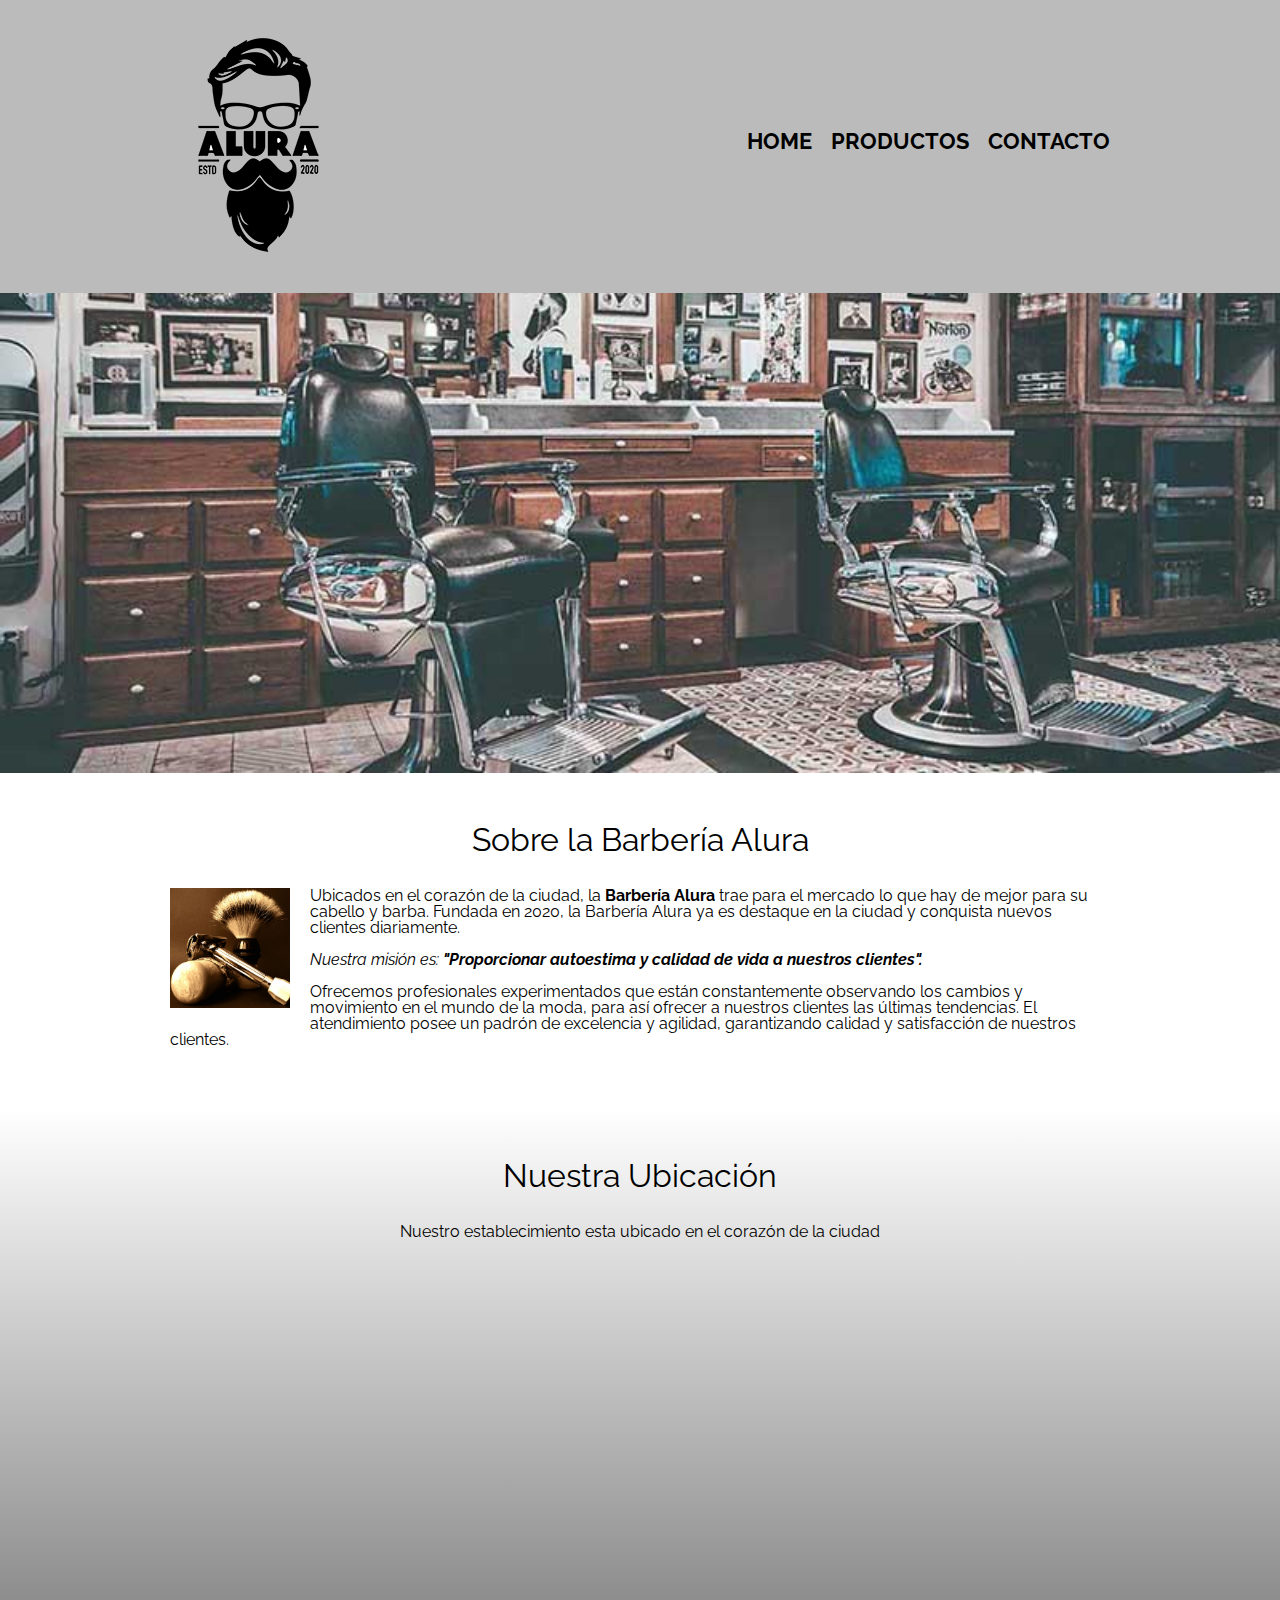
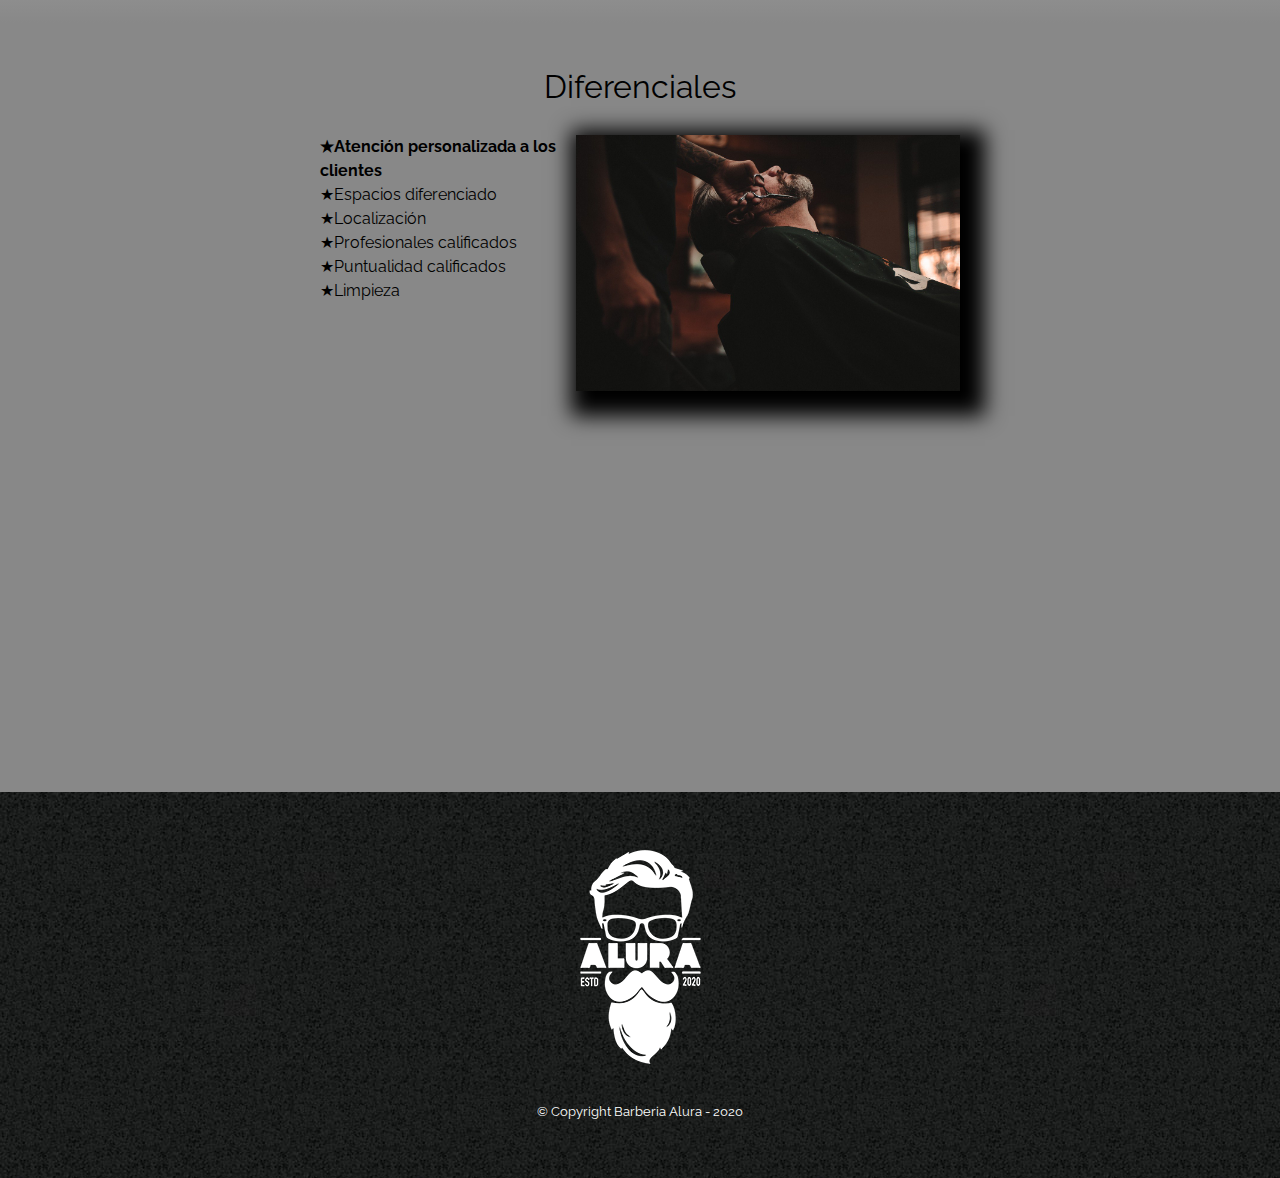
<file: index.html>
<!DOCTYPE html>
<html lang="es">
    <head>
        <meta charset="UTF-8">
        <meta name="viewport" content="width=device-width, initial-scale=1.0">
        <title>Barbería Alura</title>
        <link rel="stylesheet" href="reset.css">
        <link rel="stylesheet" href="style.css">
        <link rel="preconnect" href="https://fonts.googleapis.com">
<link rel="preconnect" href="https://fonts.gstatic.com" crossorigin>
<link href="https://fonts.googleapis.com/css2?family=Poppins:wght@400;500;600&family=Raleway:wght@400;500;600&display=swap" rel="stylesheet">

        <!-- <style>
            p{
               text-align: center; 
            }
        </style> -->
    </head>
    <body>
        <header>
            <div class="caja">
                <h1><img src="imagenes/logo.png" alt="imagen_logo"></h1>
                <nav>
                    <ul>
                        <li><a href="index.html">Home</a></li>
                        <li><a href="productos.html">Productos</a></li>
                        <li><a href="contacto.html">Contacto</a></li>
                    </ul>
                </nav>
            </div>
        </header>
        <img class="banner" src="imagenes/banner.jpg" alt="imagen_banner">
        <main>
            <!-- <p>ejemplo de selectores con css</p> -->
            <section class="principal">                
                <h2 class="titulo-principal"> Sobre la Barbería Alura</h2>
                <img class="utensilios" src="imagenes/utensilios.jpg" alt="imagen_utensilios">
                <p>Ubicados en el corazón de la ciudad, la <strong> Barbería Alura</strong> trae para el mercado lo que hay de mejor para su cabello y barba. Fundada en 2020, la Barbería Alura ya es destaque en la ciudad y conquista nuevos clientes diariamente.</p>
                <p id="mision"><em>Nuestra misión es: <strong>"Proporcionar autoestima y calidad de vida a nuestros clientes".</strong></em></p>
                <p>Ofrecemos profesionales experimentados que están constantemente observando los cambios y movimiento en el mundo de la moda, para así ofrecer a nuestros clientes las últimas tendencias. El atendimiento posee un padrón de excelencia y agilidad, garantizando calidad y satisfacción de nuestros clientes.</p>
            </section>
            <section class="mapa">
                <h3 class="titulo-principal">Nuestra Ubicación</h3>
                <p>Nuestro establecimiento esta ubicado en el corazón de la ciudad</p>
                <div class="mapa-contenido">
                    <iframe src="https://www.google.com/maps/embed?pb=!1m18!1m12!1m3!1d14625.801579269502!2d-46.64106521014976!3d-23.58817489104431!2m3!1f0!2f0!3f0!3m2!1i1024!2i768!4f13.1!3m3!1m2!1s0x94ce5a2b2ed7f3a1%3A0xab35da2f5ca62674!2sCaelum%20-%20Education%20and%20Innovation!5e0!3m2!1ses-419!2spe!4v1674170168896!5m2!1ses-419!2spe" width="100%" height="300" style="border:0;" allowfullscreen="" loading="lazy" referrerpolicy="no-referrer-when-downgrade"></iframe>
                </div>
                
            </section>
            <section class="diferenciales">
                <h3 class="titulo-principal">Diferenciales</h3>
                <div class="contenido-diferenciales">
                    <ul class="lista-diferenciales">
                        <li class="items">Atención personalizada a los clientes</li>
                        <li class="items">Espacios diferenciado</li>
                        <li class="items">Localización </li>
                        <li class="items">Profesionales calificados</li>
                        <li class="items">Puntualidad calificados</li>
                        <li class="items">Limpieza</li>
                    </ul><img class="imagen-diferenciales" src="imagenes/diferenciales.jpg" alt="imagen_diferenciales">
                </div>
                <div class="video">
                    <iframe width="100%" height="315" src="https://www.youtube.com/embed/wcVVXUV0YUY" title="YouTube video player" frameborder="0" allow="accelerometer; autoplay; clipboard-write; encrypted-media; gyroscope; picture-in-picture; web-share" allowfullscreen></iframe>
                </div>
            </section>            
        </main>
        <footer>
            <img src="imagenes/logo-blanco.png" alt="imagen_logo_barbaria_blanco">
            <p class="copyrigth">&copy Copyright Barberia Alura - 2020</p>
        </footer>
    </body>
</html>
</file>
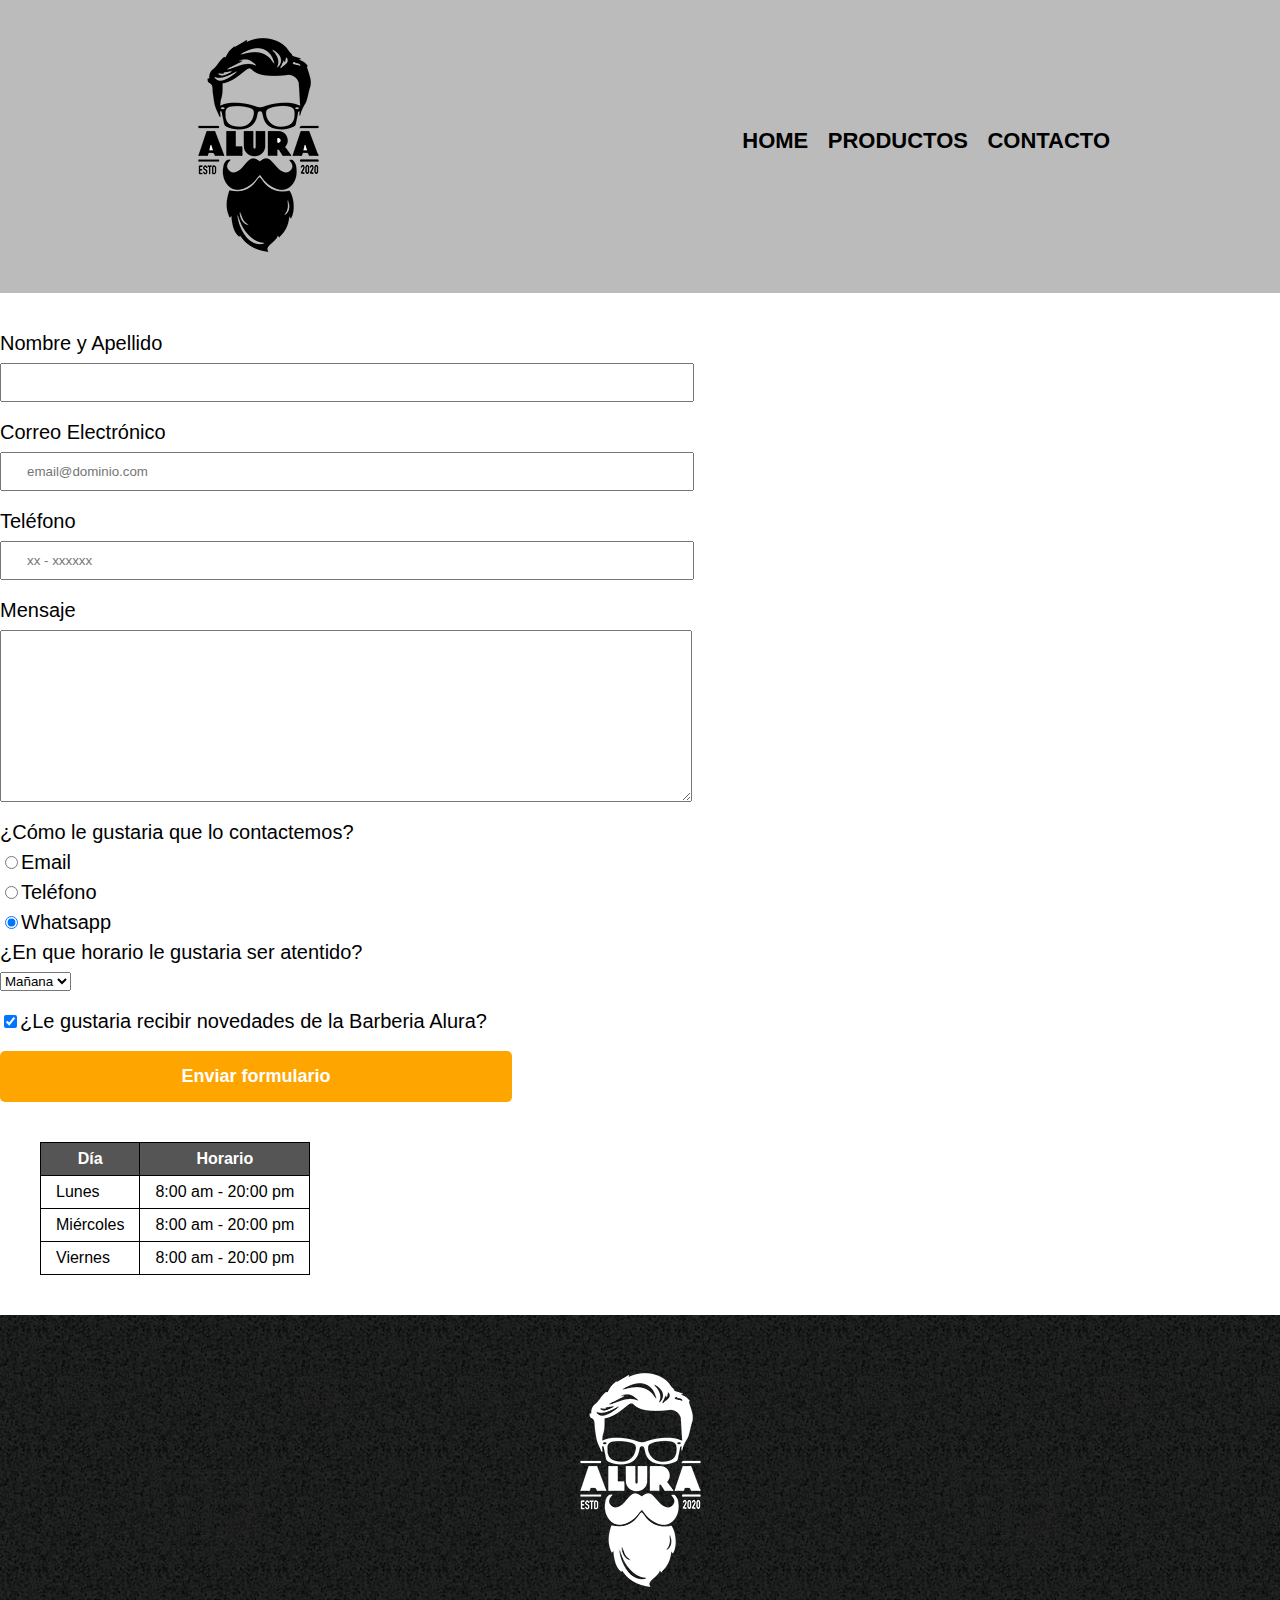
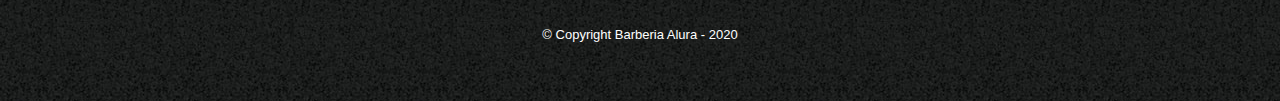
<file: contacto.html>
<!DOCTYPE html>
<html lang="es">
<head>
    <meta charset="UTF-8">
    <title>Contacto - Barberia alura</title>
    <link rel="stylesheet" href="reset.css">
    <link rel="stylesheet" href="style.css">
</head>
<body>
    <header>
        <div class="caja">
            <h1><img src="imagenes/logo.png" alt="logo barberia alura"></h1>
            <nav>
                <ul>
                    <li><a href="index.html">Home</a></li>
                    <li><a href="productos.html">Productos</a></li>
                    <li><a href="contacto.html">Contacto</a></li>
                </ul>
            </nav>
        </div>
    </header>
    <main>
        <form>
            <!-- inputs-->
            <label for="nombreapellido">Nombre y Apellido</label>
            <input type="text" id="nombreapellido" class="input-padron" required>

            <label for="correoelectronico">Correo Electrónico</label>
            <input type="email" id="correoelectronico" class="input-padron" placeholder="email@dominio.com"required>

            <label for="telefono">Teléfono</label>
            <input type="tel" id="telefono" class="input-padron" placeholder="xx - xxxxxx" required>

            <!-- Textarea -->
            <label for="mensaje">Mensaje</label>
            <textarea id="mensaje" cols="70" rows="10" class="input-padron" required></textarea>

            <!-- Opciones radio -->
            <fieldset>
                <!-- <p style="color:aqua;" class="test" id="test">¿Cómo le gustaria que lo contactemos?</p> -->
                <legend>¿Cómo le gustaria que lo contactemos?</legend>

                <label for="radio-email"><input type="radio" name="contacto" value="radio-email" id="radio-email">Email</label>
                <label for="radio-telefono"><input type="radio" name="contacto" value="radio-telefono" id="radio-telefono">Teléfono</label>
                <label for="radio-whatsapp"><input type="radio"  name="contacto" value="radio-whatsapp" id="radio-whatsapp" checked>Whatsapp</label>                
            </fieldset>

            <!-- seleccion dropbox -->
            <fieldset>
                <legend>¿En que horario le gustaria ser atentido?</legend>
                <select>
                    <option value="">Mañana</option>
                    <option value="">Tarde</option>
                    <option value="">Noche</option>
                </select>
            </fieldset>

            <!-- checkbox -->
            <label class="checkbox"><input type="checkbox" checked>¿Le gustaria recibir novedades de la Barberia Alura?</label>
            
            <!-- boton de envia info -->
            <input class="enviar" type="submit" value="Enviar formulario">
        </form>

        <table>
            <thead>
                <tr>
                    <th>Día</th>
                    <th>Horario</th>
                </tr>
            </thead>
            <tbody>
                <tr>
                    <td>Lunes</td>
                    <td>8:00 am - 20:00 pm</td>
                </tr>
                <tr>
                    <td>Miércoles</td>
                    <td>8:00 am - 20:00 pm</td>
                </tr>
                <tr>
                    <td>Viernes</td>
                    <td>8:00 am - 20:00 pm</td>
                </tr>
            </tbody>
        </table>
    </main>
    <footer>
        <img src="imagenes/logo-blanco.png">
        <p class="copyrigth">&copy Copyright Barberia Alura - 2020</p>
    </footer>
</html>
</file>
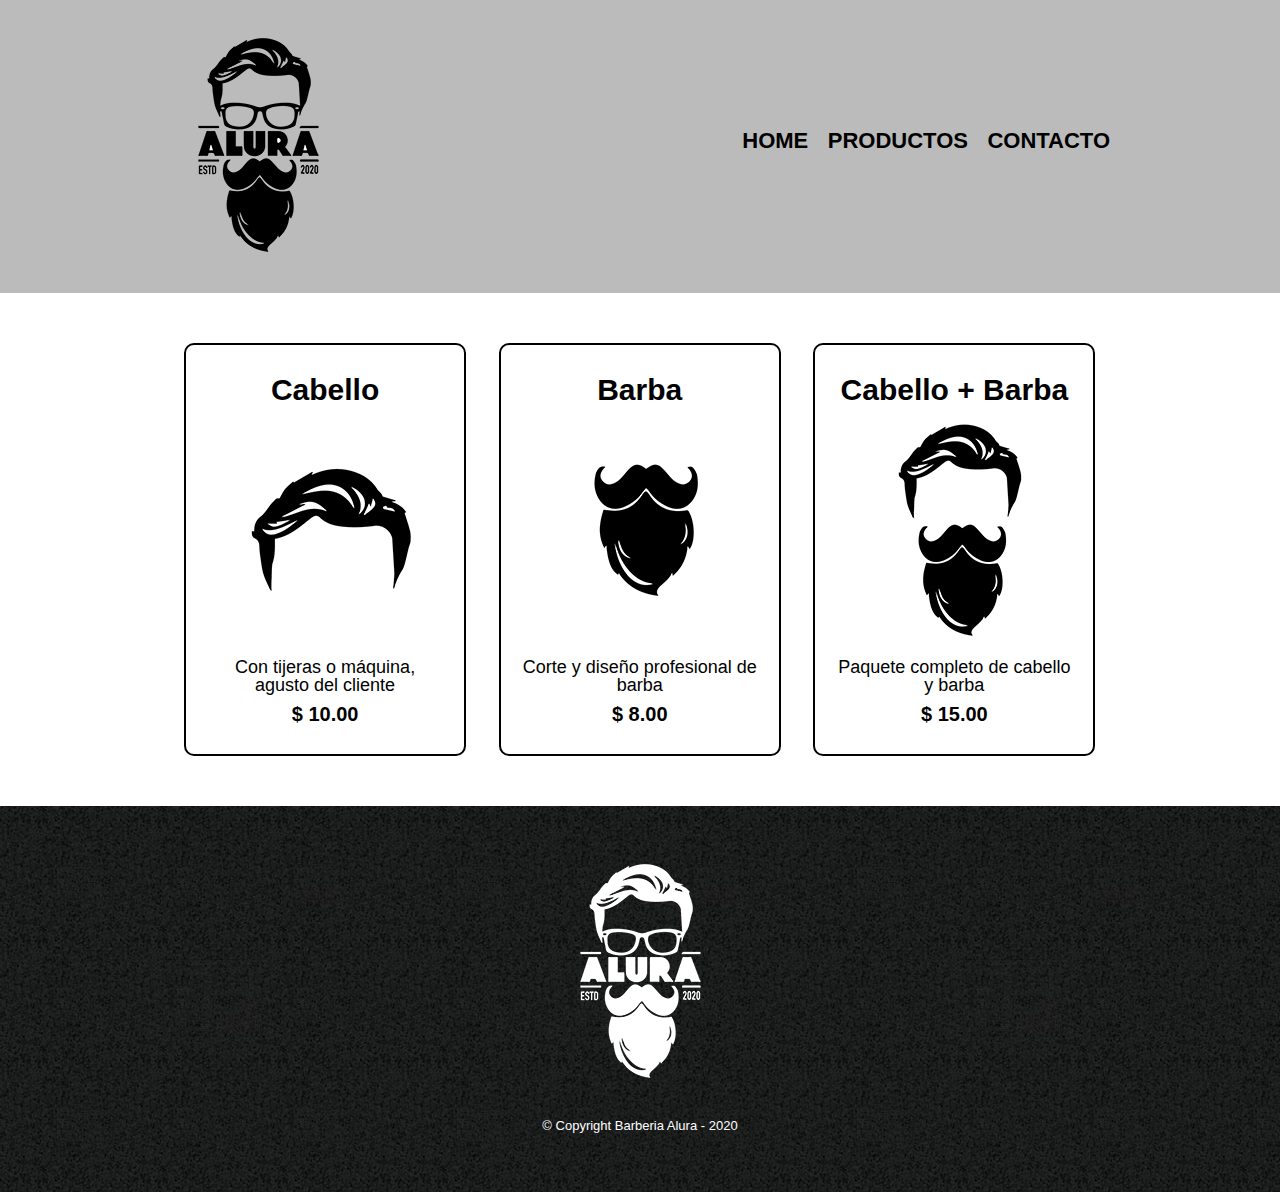
<file: productos.html>
<!DOCTYPE html>
<html lang="es">
<head>
    <meta charset="UTF-8">
    <title>Productos - Barberia alura</title>
    <link rel="stylesheet" href="reset.css">
    <link rel="stylesheet" href="style.css">
</head>
<body>
    <header>
        <div class="caja">
            <h1><img src="imagenes/logo.png" alt="imagen_logo"></h1>
            <nav>
                <ul>
                    <li><a href="index.html">Home</a></li>
                    <li><a href="productos.html">Productos</a></li>
                    <li><a href="contacto.html">Contacto</a></li>
                </ul>
            </nav>
        </div>
    </header>
    <main>
        <ul class="productos">
            <li>
                <h2>Cabello</h2>
                <img src="imagenes/cabello.jpg" alt="imagen_cabello">
                <p class="producto-desc">Con tijeras o máquina, agusto del cliente</p>
                <p class="producto-price">$ 10.00</p>
            </li>
            <li>
                <h2>Barba</h2>
                <img src="imagenes/barba.jpg" alt="imagen_barba">
                <p class="producto-desc">Corte y diseño profesional de barba</p>
                <p class="producto-price">$ 8.00</p>
            </li>
            <li>
                <h2>Cabello + Barba</h2>
                <img src="imagenes/cabello+barba.jpg" alt="imagen_cabello_barba">
                <p class="producto-desc">Paquete completo de cabello y barba</p>
                <p class="producto-price">$ 15.00</p>
            </li>
        </ul>
    </main>
    <footer>
        <img src="imagenes/logo-blanco.png" alt="imagen_logo_barbaria_blanco">
        <p class="copyrigth">&copy Copyright Barberia Alura - 2020</p>
    </footer>
</body>
</html>
</file>
<file: style.css>
body{
    font-family: 'Poppins', sans-serif;
    font-family: 'Raleway', sans-serif;
}

header{
    background-color: #BBBBBB;
    padding: 20px 0;
}
/* 1280 px formato de pantalla */
.caja{
    width: 940px;
    position: relative; 
    margin: 0 auto;
}

nav{
    position:absolute;
    top: 110px;
    right: 0;
}

nav li{
    display: inline;
    margin: 0 0 0 15px;
}

nav a{
    text-transform: uppercase;
    color: #000000;
    font-weight: bold;
    font-size: 22px;
    text-decoration: none;
}

/* captura el movimineto del mouse */
nav a:hover{
    color: #c78c19;
    text-decoration: underline;
}

.productos{
    width: 940px;
    /* position: relative;  */
    margin: 0 auto;
    padding: 50px;
}

.productos li{
    display: inline-block;
    text-align: center;
    width: 30%;
    vertical-align: top;
    /* background: #CCCCCC; */
    margin: 0 1.5%;
    padding: 30px 20px;
    box-sizing: border-box;
    border: 2px solid #000000;
    border-radius: 10px;

    /* border-radius: 10px 25px 40px 50px; */
    /* border-top-left-radius: 10px;
    border-top-right-radius: 25px;
    border-bottom-right-radius: 40px;
    border-bottom-left-radius:  50px; */

    /* border-color: #000000;
    border-width: 2px;
    border-style: solid; */
    /* border-top-width: 10px; */

}

.productos li:hover{
    border-color: #c78c19;
}

/* captura el clic del mouse */
.productos li:active{
    border-color: #088c19;
}

.productos h2{
    font-size: 30px;
    font-weight: bold;
}

.productos li:hover h2{
    font-size: 33px;
}

.producto-desc{
    font-size: 18px;
}

.producto-price{
    font-size: 20px;
    font-weight: bold;
    margin-top: 10px;
}

footer{
    background-image: url(imagenes/bg.jpg);
    text-align: center;
    padding: 40px;
}

.copyrigth{
    color: #FFFFFF;
    font-size: 13px;
    margin: 20px;
}

/* main{

} */

form{
    margin: 40px 0px;
}

form label, form legend{
    display: block;
    font-size: 20px;
    margin: 0 0 10px;
}

/* form input, form textarea{
    display: block;
    margin: 0 0 20px;
    padding: 10px 25px;
    width: 50%;
} */

.input-padron{
    display: block;
    margin: 0 0 20px;
    padding: 10px 25px;
    width: 50%;
}

/* select{
    margin: 20px 0;
} */

.checkbox{
    margin: 20px 0;
}

/* form p{
    color:blue;
}

p{
    color:red;
}

.test{
    color:yellow;
}

p.test{
    color:orange;
}

#test{
    color: pink;
} */

.enviar{
    width: 40%;
    padding: 15px 0; 
    font-size: 18px;
    font-weight: bold;
    color: white;
    background: orange;
    border: none;
    border-radius: 5px;
    transition: 1s all; 
    cursor: pointer;
}

.enviar:hover{
    background: darkorange;
    transform: scale(1.2);
    /* transform: rotate(70deg); */
}

table{
    margin: 40px 40px;
}

thead{
    background: #555555;
    color: white;
    font-weight: bold;
}

td, th{
    border: 1px solid #000000;
    padding: 8px 15px;
}

/* css home */
.banner{
    width: 100%;
}

/* main > p{
    background: red; //> selecciona solo los parrafos que son hijos de ese elemento del main 
}

img + p{
    background: green; //+ selecciona solo al parrafo que viene despues de la etiqueta de img
}

img ~ p{
    background: yellow; //~ selecciona a todos los parrafos que vienen despues de la etiqueta de img
}

.principal p:not(#mision){
    background: orange; //(#misioon) aplica a todos los parrafos a ACEPCCIÖN del p que tenga la etiqueta #mision
} */

.principal{
    padding: 3em 0;
    background: #FFFFFF;
    width: 940px;
    margin: 0 auto;
}

.titulo-principal{
    text-align: center;
    font-size: 2em; 
    /* tamaño normal 15px, el em lo multiplica por 2 */
    margin: 0 0 1em;
    clear: left;
    /* text-shadow: 2px 2px 10px #000000; */
    /* color: rgba(218,0,0,0); */
}

/* .titulo-principal:first-letter{
    font-weight: bold;
}

.titulo-principal:before{
    content: "[";
}

.titulo-principal:after{
    content: "]";
}

p:first-line{
    font-style: italic;
} */

.principal p{
    margin: 0 0 1em;
}

.principal strong{
    font-weight: bold;
}
.principal em{
    font-style: italic;
}

.utensilios{
    width: 120px;
    /* width: calc(40% -(26px * 4)); */
    float: left;
    margin: 0 20px 20px 0;
}

.mapa{
    padding: 3em 0;
    /* background: linear-gradient(red, pink) */
    /* background: radial-gradient(orange 50%,blue); */
    background: linear-gradient(#fefefe, #888888);
}

.mapa p{
    margin: 0 0 2em;
    text-align: center;
}

.mapa-contenido{
    width: 940px;
    margin: 0 auto;
}

.diferenciales{
    padding: 3em 0;
    background: #888888;
    /* box-shadow: inset 0 0 30px yellowgreen; */
}

.contenido-diferenciales{
    width: 640px;
    margin: 0 auto;
}

.lista-diferenciales{
    display: inline-block;
    width: 40%;
    vertical-align: top;
}

.items{
    line-height: 1.5;
}

.items:before{
    content: "★";
}

.items:first-child{
    font-weight: bold;
}

.imagen-diferenciales{
    width: 60%;
    transition: 400ms;
    /* box-shadow: 10px 10px 20px 10px #000000, -10px -10px yellow, -15px -10px rgba(50,50,50,0.5) ; */
    box-shadow: 10px 10px 20px 15px #000000;
}

.imagen-diferenciales:hover{
    opacity:0.3;
}

.video{
    width: 560px;
    margin: 1em auto;
}

@media screen and (max-width:480px){
    h1{
        text-align: center;
    }
    nav{
        position: static;
    }
    
    .caja,
    .principal,
    .mapa-contenido,
    .contenido-diferenciales,
    .video{
        width: auto;
    }
    
    .lista-diferenciales,
    .imagen-diferenciales{
        width: 100%;
    }
}
</file>
